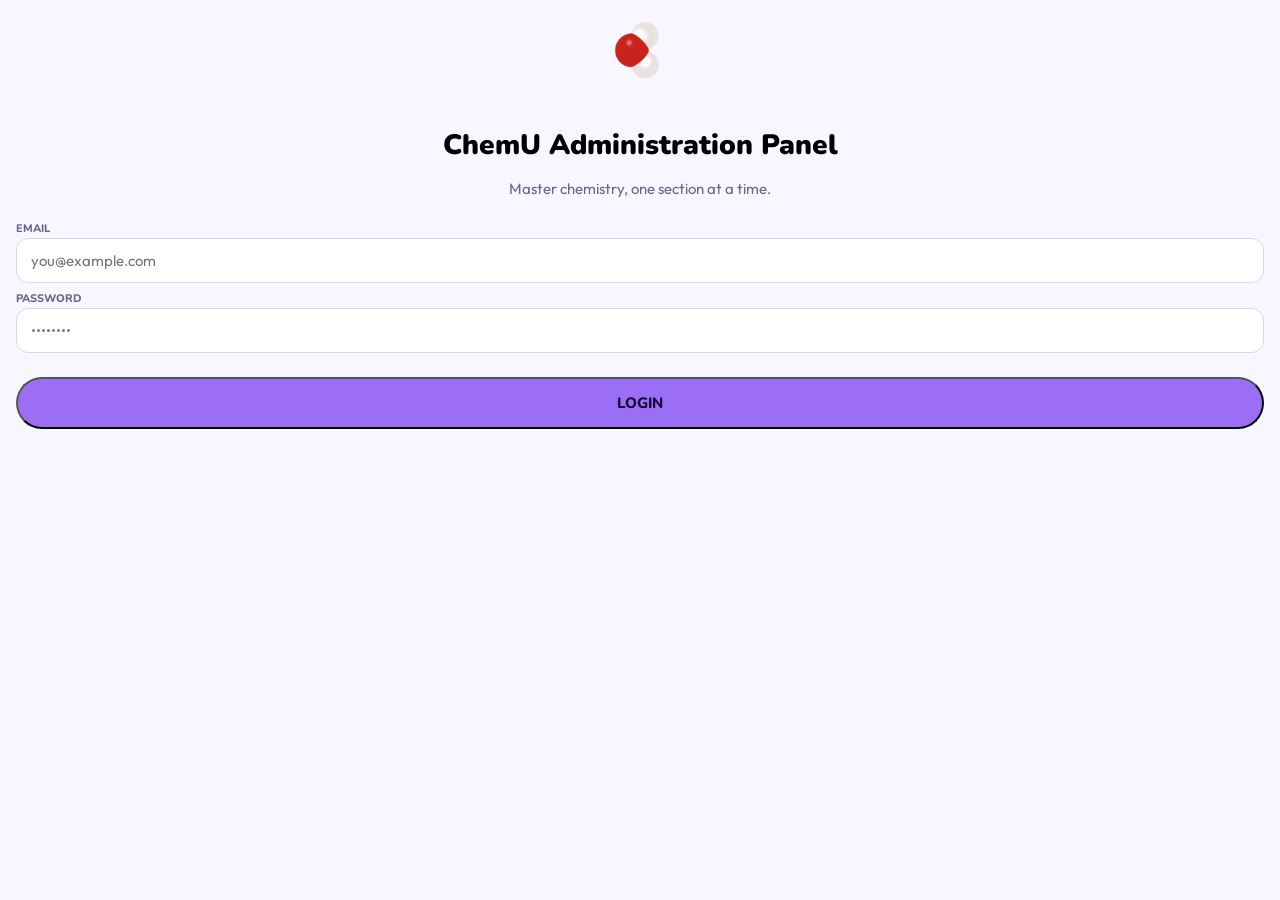
<file: src/www/index.htm>
<!DOCTYPE html>
<html lang="en">
<head>
	<title>Login</title>
	<meta charset="utf-8" />
	<meta name="viewport" content="width=device-width, initial-scale=1, shrink-to-fit=no" />
	<link href="https://fonts.googleapis.com/css2?family=Nunito:ital,wght@0,200..1000;1,200..1000&family=Outfit:wght@100..900&display=swap" rel="stylesheet">
	<link href="../css/fonts.css" rel="stylesheet"/>
	<link href="../css/basePage.css" rel="stylesheet"/>
	<link rel="icon" href="/imgs/favicon.ico" />
	<script src="../js/consts.js"></script>
	<script src="../js/api.js"></script>
</head>
<body>
	<div style="margin-left:16px;margin-right:16px;">
	<div class="header">
		<img src="../imgs/logo.png" alt="ChemU logo"/>
		<p class="headerTitle Nunito_900Black">ChemU Administration Panel</p>
		<p class="headerDesc Outfit_400Regular">Master chemistry, one section at a time.</p>
	</div>
	<form method="POST" action="//52.206.48.241/admin/menu/login" id="login-form">
		<label class="Nunito_800ExtraBold" for="email">EMAIL</label><br />
		<input class="textInput Outfit_400Regular" type="email" name="email" id="email" placeholder="you@example.com" required/><br />
		<label class="Nunito_800ExtraBold" for="password">PASSWORD</label><br />
		<input class="textInput Outfit_400Regular" type="password" name="password" id="password" placeholder="••••••••" required/><br />
		<!--<label for="role">User Role:</label><br />
		<select name="role" id="role-select" required>
			<option value="TEACHER">Teacher</option>
			<option value="ADMINISTRATOR">Administrator</option>
		</select>-->
		<input type="hidden" name="role" value="ADMINISTRATOR"/>
		<input class="inputButton Nunito_800ExtraBold" type="submit" value="LOGIN"/>
	</form>
	<!--<script>
		var form = document.getElementById('login-form')
		form.onsubmit = function (e){
			const email = document.getElementById('email')
			const password = document.getElementById('password')
			const body = email.value + ':' + password.value
			function getToken(status, response){
				if(status >= 400){
					alert(response)
					return
				}else if(status == 200){
					window.location.replace(BASE_ADDRESS + "www/menu/main/index.htm?" + response)
				}
			}
			call_chemuapi("POST", "auth/login", null, body, getToken)
			e.preventDefault()
		}
	</script>-->
	</div>
</body>
</html>
</file>
<file: src/css/fonts.css>
.Nunito_900Black {
  font-family: "Nunito", sans-serif;
  font-optical-sizing: auto;
  font-weight: 900;
  font-style: normal;
  color: black
}

.Nunito_700Bold {
  font-family: "Nunito", sans-serif;
  font-optical-sizing: auto;
  font-weight: 700;
  font-style: normal;
  color: black
}

.Nunito_800ExtraBold {
  font-family: "Nunito", sans-serif;
  font-optical-sizing: auto;
  font-weight: 800;
  font-style: normal;
}

.Outfit_400Regular{
  font-family: "Outfit", sans-serif;
  font-optical-sizing: auto;
  font-weight: 400;
  font-style: normal;
}
</file>
<file: src/css/basePage.css>
HTML, BODY {
	font-size: 16pt;
	margin:0;
	background-color: #f8f7ff;
	overflow: hidden;
	height: 100vh;
}
.header {
	margin: 0;
	padding: 0;
	text-align: center;
	font-size:28px;
	font-family:"Nunito", sans-serif;
	font-weight:900;
}
.headerTitle {
	margin-top: 0px;
	margin-bottom: 4px;
}
.headerDesc {
	font-size:15px;
	color: #6b6491;
}
IMG {
	margin: 0;
	margin-bottom: 12px;
	padding: 0;
	width: 72px;
}

FORM {
	text-align: center;
}

@supports (box-sizing: border-box){
	FORM {
		text-align: start;
	}
}

LABEL {
	margin: 0px;
	margin-top:16px;
	margin-bottom: 6px;
	font-size: 11px;
	color: #6b6491;
}

.textInput{
        margin: 0px;
        padding-bottom: 12px;
	padding-left: 14px;
	padding-right: 14px;
	padding-top: 12px;
	border-radius: 12px;
        border-width: 1px;
        font-size: 15px;
	border-color: #d9d5ee;
	border-style: solid;
        background-color:white;
        color: #120b35;
        --placeholderTextColor: #A9A3CB;
}

@supports (box-sizing: border-box){
	.textInput {
		width: 100%;
		box-sizing: border-box;
	}
}

.textInput:focus {
	border-color: #1890db;
}

.inputButton {
	text-align: center;
	margin: 0px;
	margin-top: 24px;
	font-size: 15px;
	width: 100%;
	color: #120b35;
	border-radius: 9999px;
	background-color: #9b6ef5;
	padding-bottom: 14px;
        padding-top: 14px;
	padding-left: 28px;
	padding-right: 28px;
	transition: all 0.1s;
}
@supports (box-sizing: border-box){
	.inputButton {
		width: 100%;
		box-sizing: border-box;
	}
}

.inputButton:active{
	transform: translate(0px, 3px);
}

.column{
	flex-direction: column;
	display: flex;
}

.row{
	align-items: stretch;
        display: flex;
        flex: 1;
        box-sizing: border-box;
}

.navBar{
	padding-top: 6px;
	padding-bottom: 8px;
	border-top-color: rgb(217, 213, 238);
	box-shadow: rgba(61, 26, 130, 0.08) 0px -4px 12px;
	border-top-width: 1px;
	align-items: stretch;
	display: flex;
	flex: 0 0 auto;
	box-sizing: border-box;
	position: fixed;
	bottom: 0;
	left: 0;
	right: 0;
}

.pageHead{
	 flex: 0 0 auto;
	position: fixed;
	  top: 0;
	  left: 0;
	  right: 0;
	padding-top:14px;
	padding-left: 16px;
	padding-right: 16px;
  	padding-bottom:14px;
	align-content: start;
	border-bottom-color: rgb(217, 213, 238);
	gap: 12px;
	background-color: white;
	border-bottom-width: 1px;
	display:flex;
	flex-direction: row;
}

.navBarOption{
	text-align: center;
        margin: 0px;
        margin-top: 24px;
        font-size: 15px;
        width: 100%;
	border: none;
	display: flex;
	background-color:white;
        padding-bottom: 0px;
        padding-top: 0px;
        padding-left: 0px;
        padding-right: 0px;
        transition: all 0.1s;
}
@supports (box-sizing: border-box){
        .navBarOption {
                width: 100%;
                box-sizing: border-box;
        }
}

.itemCard{
	box-shadow: rgba(18, 11, 53, 0.07) 0px 2px 6px;
	background-color: white;
	display: flex;
	flex-direction: row;
	border-color: rgb(217, 213, 238);
	border-radius: 16px;
	border-width: 1px;
	align-content: flex-start;
	align-items: stretch;
	box-sizing: border-box;
}

.cardInfo{
	gap:6px;
	padding:14px;
	flex: 1 1 0%;
}

.cardTitle{
	color: rgb(108, 63, 196);
	text-overflow: ellipsis;
	font-size: 10px;
	margin: 0px;
	padding: 0px;
	letter-spacing: 0.8px;
}

.cardSubtitle{
	color: rgb(61, 26, 130);
	font-size: 16px;
	padding: 0px;
	margin: 0px;
	line-height: 20px;
}

.styleBar{
	background-color: rgb(108, 63, 196);
	width: 5px;
}

.mainContent{
	overflow-y: scroll;
	min-height: 0;
	background-color: rgb(248, 247, 255);
	padding-bottom: 48px;
	padding-top: 48px;
	padding-left: 48px;
	padding-right:48px;
	gap: 14px;	
	display: flex;
	  flex: 1 1 0;
	flex-direction:column;
}

* {
  box-sizing: border-box;
}


.scrollable{
	overflow:hidden;
}

.footer{
	
}
</file>
